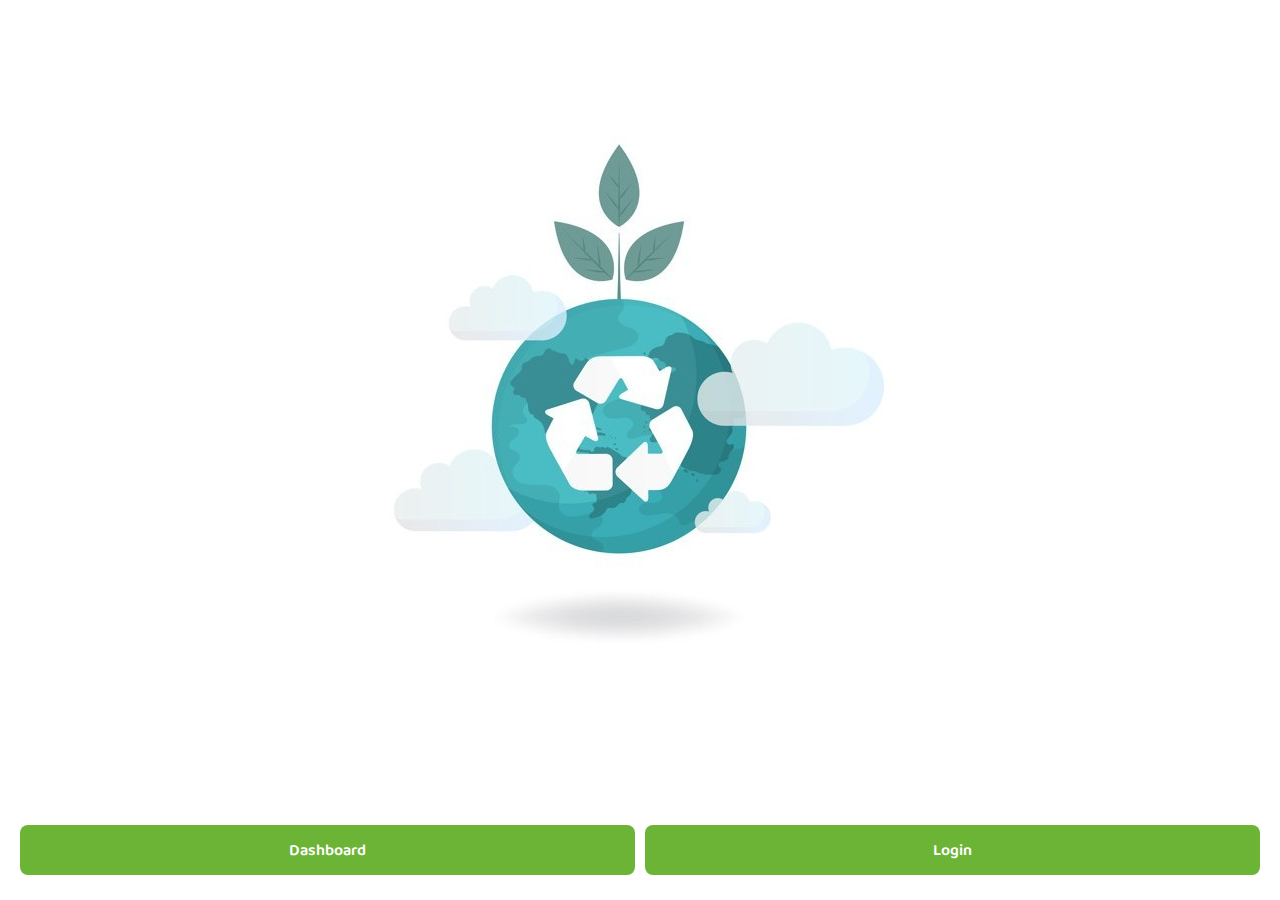
<file: index.html>
<!DOCTYPE html>
<html lang="en">

<head>
	<meta charset="UTF-8">
	<meta name="viewport" content="width=device-width, initial-scale=1.0">
	<meta name="viewport" content= "width=device-width, user-scalable=no">
	<title>Document</title>
	<link href="https://fonts.googleapis.com/css2?family=Baloo+Chettan+2:wght@400;500;600;700;800&display=swap"
		rel="stylesheet">
	<link rel="stylesheet" href="css/style.css" type="text/css">
</head>

<body>
	
	<section class="flash-screen">
		<div class="screen-row">
			<div class="screen-col">
				<i class="image"><img src="images/flash screen.jpg" alt=""></i>
			</div>
			
		</div>
		<div class="screen-row button-row">
			<div class="screen-col">
				<div class="button-control">
					<a href="" class="btn">Dashboard</a>
					<a href="login.html" class="btn">Login</a>
				</div>
			</div>
		</div>
	</section>

	<script src="js/main.js"></script>
</body>

</html>
</file>
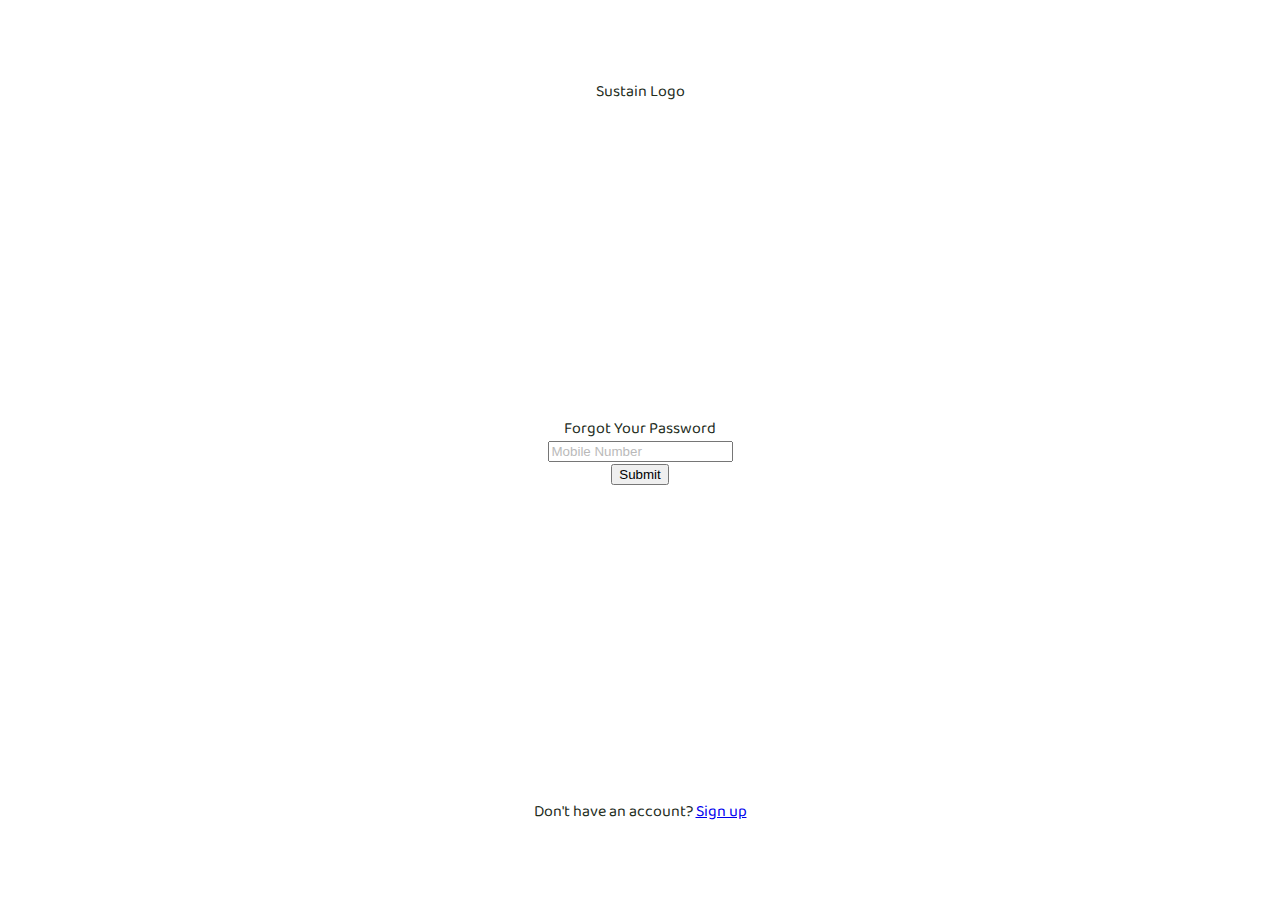
<file: forgot.html>
<!DOCTYPE html>
<html lang="en">

<head>
	<meta charset="UTF-8">
	<meta name="viewport" content="width=device-width, initial-scale=1.0">
	<meta name="viewport" content= "width=device-width, user-scalable=no">
	<title>Document</title>
	<link href="https://fonts.googleapis.com/css2?family=Baloo+Chettan+2:wght@400;500;600;700;800&display=swap"
		rel="stylesheet">
	<link rel="stylesheet" href="css/style.css" type="text/css">
</head>

<body>
	
	<section class="flash-screen">
		<div class="screen-row">
			<div class="screen-col">
				<h1>Sustain Logo</h1>
			</div>
		</div>
		<div class="screen-row">
			<div class="screen-col">
				<h1 class="header">Forgot Your Password</h1>
				<form class="login-form" action="">
                    <div class="form-group">
                        <input name="mobile" type="number" placeholder="Mobile Number">
                    </div>
                    <div class="form-group">
                        <button class="submit-btn" type="button">Submit</button>
                    </div>
                </form>
			</div>
		</div>
		<div class="screen-row">
			<div class="screen-col">
				<div class="signup-control">
                    Don't have an account? <a href="register.html">Sign up</a>
                </div>
			</div>
		</div>
	</section>

	<script src="js/main.js"></script>
</body>

</html>
</file>
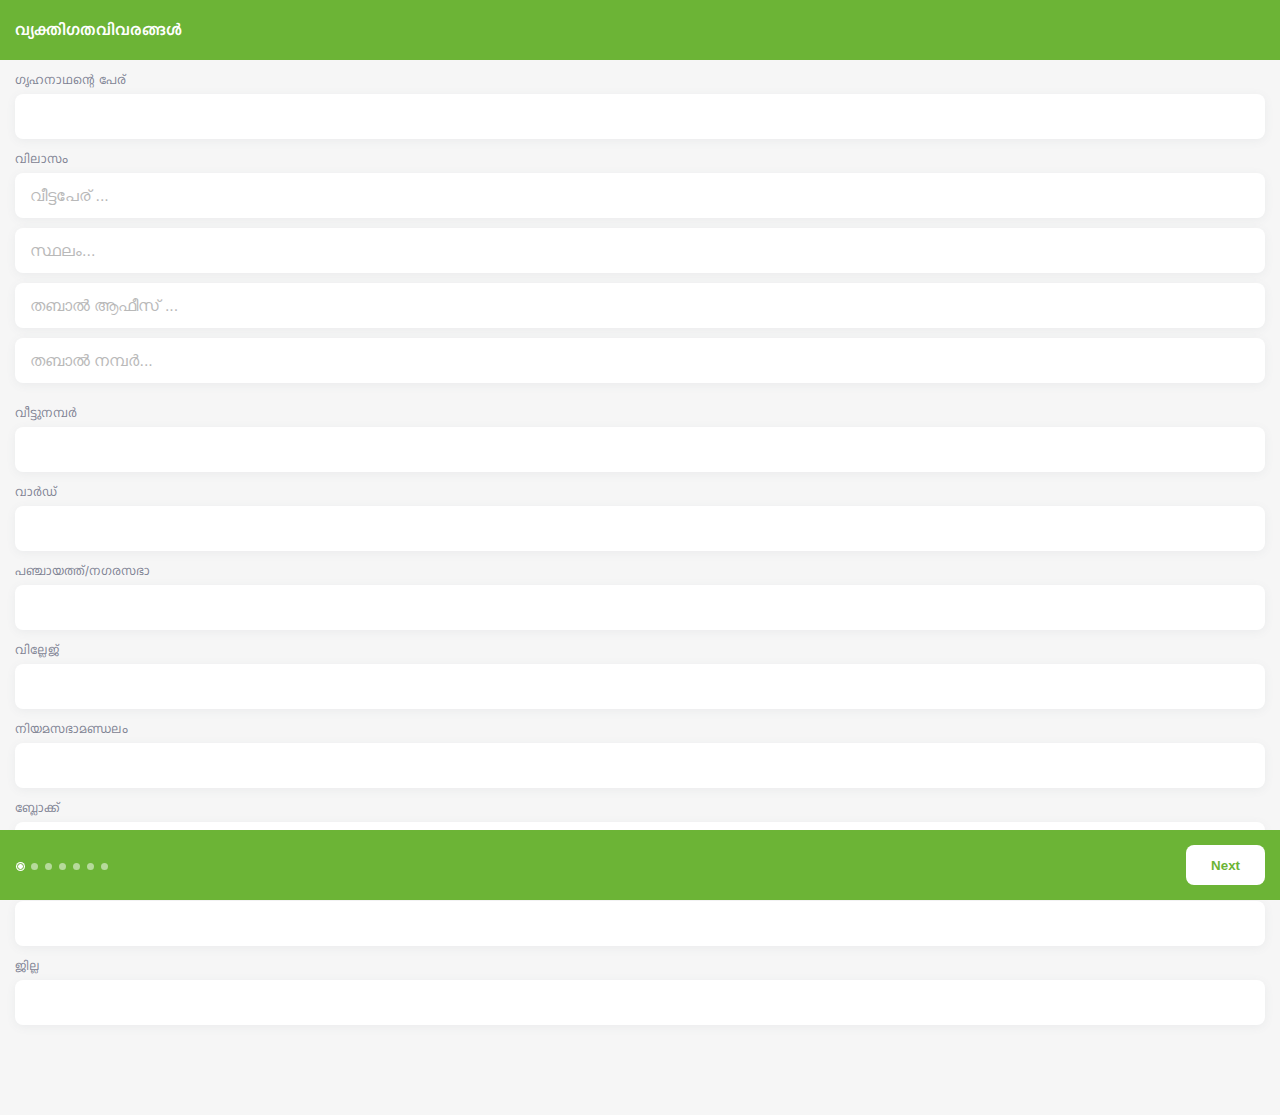
<file: home.html>
<!DOCTYPE html>
<html lang="en">

<head>
	<meta charset="UTF-8">
	<meta name="viewport" content="width=device-width, initial-scale=1.0">
	<meta name="viewport" content= "width=device-width, user-scalable=no">
	<title>Document</title>
	<link href="https://fonts.googleapis.com/css2?family=Baloo+Chettan+2:wght@400;500;600;700;800&display=swap" rel="stylesheet">
	<link rel="stylesheet" href="//cdn.materialdesignicons.com/5.2.45/css/materialdesignicons.min.css">
	<link rel="stylesheet" href="css/style.css" type="text/css">
</head>

<body>
	<section class="main">
		<form id="regForm" action="/action_page.php">
			
			<div class="tab">
				<div data-include="personal-details.html"></div>
			</div>	

			<div class="tab">
				<h1 class="title">വീട്ടിലെ അംഗങ്ങളുടെ വിവരങ്ങൾ</h1>
				<div id="memberCardContainer">
					<iframe src="cards.html" style="display: none;"></iframe>
				</div>
				<button class="create-btn mdi mdi-plus" type="button" id="addMemberBtn"></button>
			</div>

			<div class="tab">
				<div data-include="household-details.html"></div>
			</div>


			<div class="tab">
				<div data-include="watersource-details.html"></div>
			</div>


			<div class="tab">
				<div data-include="living-comfort-details.html"></div>
			</div>


			<div class="tab">
				<div data-include="farming-details.html"></div>
			</div>
												

			<div class="tab">
				<div data-include="consumer-details.html"></div>
			</div>

			<div class="footer-control">
				<div class="indicator">
					<span class="step"></span>
					<span class="step"></span>
					<span class="step"></span>
					<span class="step"></span>
					<span class="step"></span>
					<span class="step"></span>
					<span class="step"></span>
				</div>
				<div class="button-control">
					<button class="btn next-btn" type="button" id="prevBtn" onclick="nextPrev(-1)">Previous</button>
					<button class="btn next-prev" type="button" id="nextBtn" onclick="nextPrev(1)">Next</button>
				</div>
			</div>
			

		</form>
	</section>

	<div id="addMemberModal" class="modal">
		<div class="modal-content">
			<form id="addMemberForm">
				<div>
					<h1 class="title">അംഗത്തിന്റെ വിവരങ്ങൾ </h1>
					<div class="form-element">
						<label class="input-label" for="">അംഗത്തിന്റെ പേര് </label>
						<input class="form-control" id="nameInput" type="text" value="">
					</div>
					<div class="form-element">
						<label class="input-label" for="">ജനന തിയ്യതി</label>
						<div class="form-date">
							<input class="form-control" id="dobInput" type="date">
						</div>
					</div>
					<div class="form-element">
						<label class="input-label" for="">ലിംഗഭേദം</label>
						<div class="form-element-radio">
							<label class="select-radio">
								<input type="radio" name="gender" value="പുരുഷൻ">പുരുഷൻ
							</label>
							<label class="select-radio">
								<input type="radio" name="gender" value="സ്‌ത്രീ">സ്‌ത്രീ
							</label>
							<label class="select-radio">
								<input type="radio" name="gender" value="മറ്റുള്ളവ">മറ്റുള്ളവ
							</label>
						</div>
					</div>
					<div class="form-element">
						<label class="input-label" for="">തൊഴിൽ</label>
						<input class="form-control" id="occupationInput" type="text">
					</div>
					<div class="form-element">
						<label class="input-label" for="">വാർഷിക വരുമാനം</label>
						<input class="form-control" id="incomeInput" type="number">
					</div>
					<div class="form-element">
						<label class="input-label" for="">വിദ്യാഭ്യാസം</label>
						<input class="form-control" id="qualificationInput" type="text">
					</div>
					<div class="form-element">
						<label class="input-label" for="">സാങ്കേതിക പരിജ്ഞാനം</label>
						<input class="form-control" id="techSkillsInput" type="text">
					</div>
					<div class="form-element">
						<label class="input-label" for="">കൈത്തൊഴിൽ പരിജ്ഞാനം</label>
						<input class="form-control" id="otherSkillsInput" type="text">
					</div>
					<div class="modal-btn">
						<button type="button" class="cancel-btn" id="modal1Close">Cancel</button>
						<button type="button" class="add-btn" onclick="addMemberCard()">Add</button>
					</div>
				</div>
			</form>
		</div>
	</div>

	<div id="addCropQuantity" class="modal">
		<div class="modal-content">
			<form id="addCropForm">
				<div>
					<h1 id= titleCrop class="title"></h1>
					<div class="form-element">
						<label class="input-label" for="">എണ്ണം</label>
						<input class="form-control" id="countCropInput" type="number" placeholder="">
					</div>
					<div class="form-element">
						<label class="input-label" for="">ദിവസവിളവ്</label>
						<input class="form-control" id="dayProductionInput" type="number">
					</div>
					<div class="form-element">
						<label class="input-label" for="">ആഴ്ച്ചവിളവ്</label>
						<input class="form-control" id="weekProductionInput" type="number">
					</div>
					<div class="form-element">
						<label class="input-label" for="">മാസവിളവ്</label>
						<input class="form-control" id="monthProductionInput" type="number">
					</div>
					<div class="form-element">
						<label class="input-label" for="">വാർഷികവിളവ്</label>
						<input class="form-control" id="yearProductionInput" type="number">
					</div>
					<div class="modal-btn">
						<button id="modal2Close" class="cancel-btn"  type="button">Cancel</button>
						<button id="cropModalBtn" class="add-btn" onclick="addCropCard()" type="button">Add</button>
					</div>
				</div>
			</form>
		</div>
	</div>

	<div id="addProductQuantity" class="modal">
		<div class="modal-content">
			<form id="addProductForm">
				<div>
					<h1 id="titleProduct" class="title"></h1>
					<div class="form-element">
						<label class="input-label" for="">എണ്ണം</label>
						<input class="form-control" id="countProductInput" type="number" placeholder="">
					</div>
					<div class="form-element">
						<label class="input-label" for="">ദിവസഉപഭോഗം</label>
						<input class="form-control" id="dayUseInput" type="number">
					</div>
					<div class="form-element">
						<label class="input-label" for="">ആഴ്ച്ചഉപഭോഗം</label>
						<input class="form-control" id="weekUseInput" type="number">
					</div>
					<div class="form-element">
						<label class="input-label" for="">മാസഉപഭോഗം</label>
						<input class="form-control" id="monthUseInput" type="number">
					</div>
					<div class="form-element">
						<label class="input-label" for="">വാർഷികഉപഭോഗം</label>
						<input class="form-control" id="yearUseInput" type="number">
					</div>
					<div class="modal-btn">
						<button id="modal3Close" class="cancel-btn"  type="button">Cancel</button>
						<button id="productModalBtn" class="add-btn" onclick="addProductCard()" type="button">Add</button>
					</div>
				</div>
			</form>
		</div>
	</div>

	<script src="js/main.js"></script>
</body>

</html>
</file>
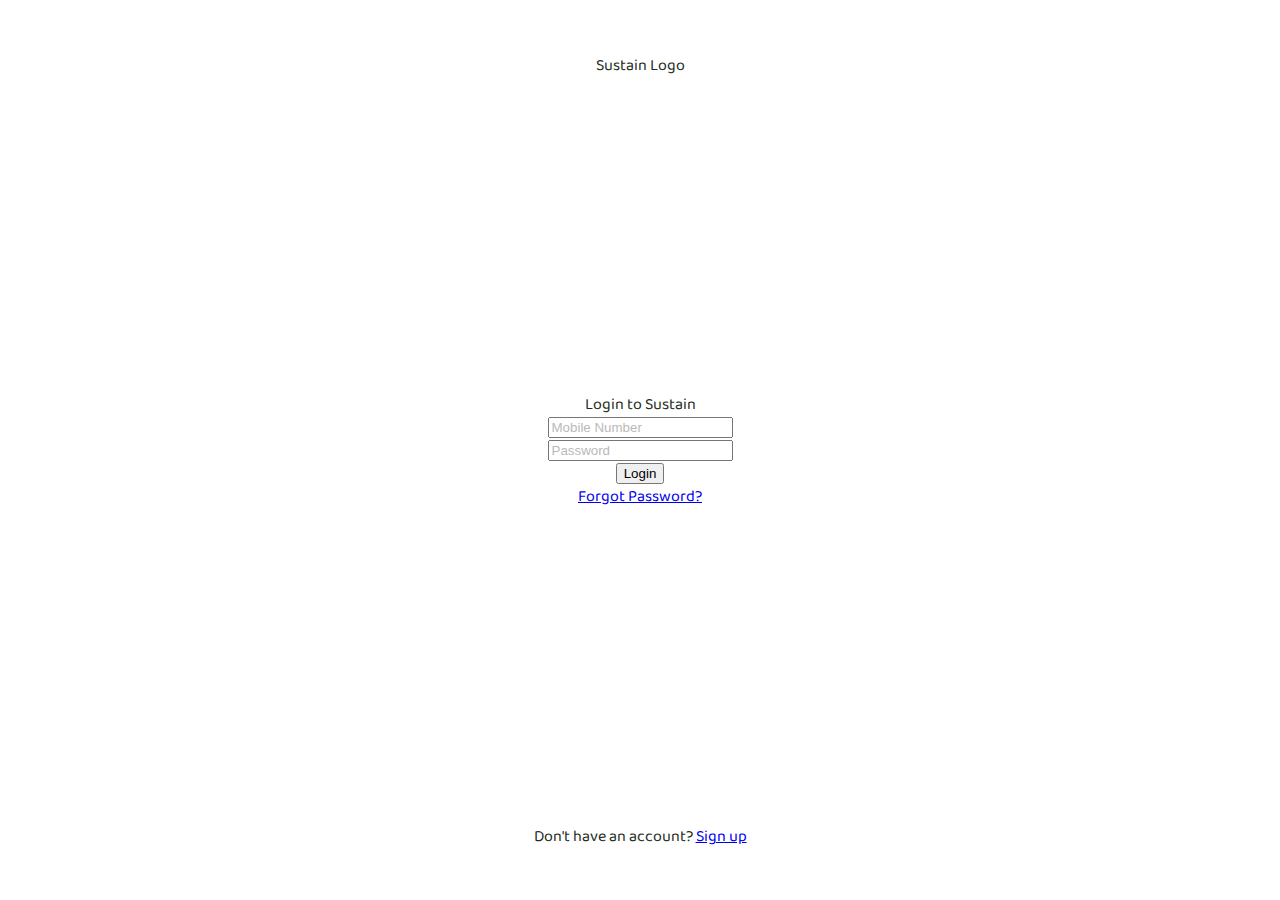
<file: login.html>
<!DOCTYPE html>
<html lang="en">

<head>
	<meta charset="UTF-8">
	<meta name="viewport" content="width=device-width, initial-scale=1.0">
	<meta name="viewport" content= "width=device-width, user-scalable=no">
	<title>Document</title>
	<link href="https://fonts.googleapis.com/css2?family=Baloo+Chettan+2:wght@400;500;600;700;800&display=swap"
		rel="stylesheet">
	<link rel="stylesheet" href="css/style.css" type="text/css">
</head>

<body>
	
	<section class="flash-screen">
		<div class="screen-row">
			<div class="screen-col">
				<h1>Sustain Logo</h1>
			</div>
		</div>
		<div class="screen-row">
			<div class="screen-col">
				<h1 class="header">Login to <strong>Sustain</strong></h1>
				<form class="login-form" action="">
                    <div class="form-group">
                        <input name="username" type="text" placeholder="Mobile Number">
                    </div>
                    <div class="form-group">
                        <input name="password" type="password" placeholder="Password">
                    </div>
                    <div class="form-group">
                        <button onclick="window.location.href='home.html';" class="submit-btn" type="button">Login</button>
                    </div>
                    <a class="forgot-password" href="forgot.html">Forgot Password?</a>
                </form>
			</div>
		</div>
		<div class="screen-row">
			<div class="screen-col">
				<div class="signup-control">
                    Don't have an account? <a href="register.html">Sign up</a>
                </div>
			</div>
		</div>
	</section>

	<script src="js/main.js"></script>
</body>

</html>
</file>
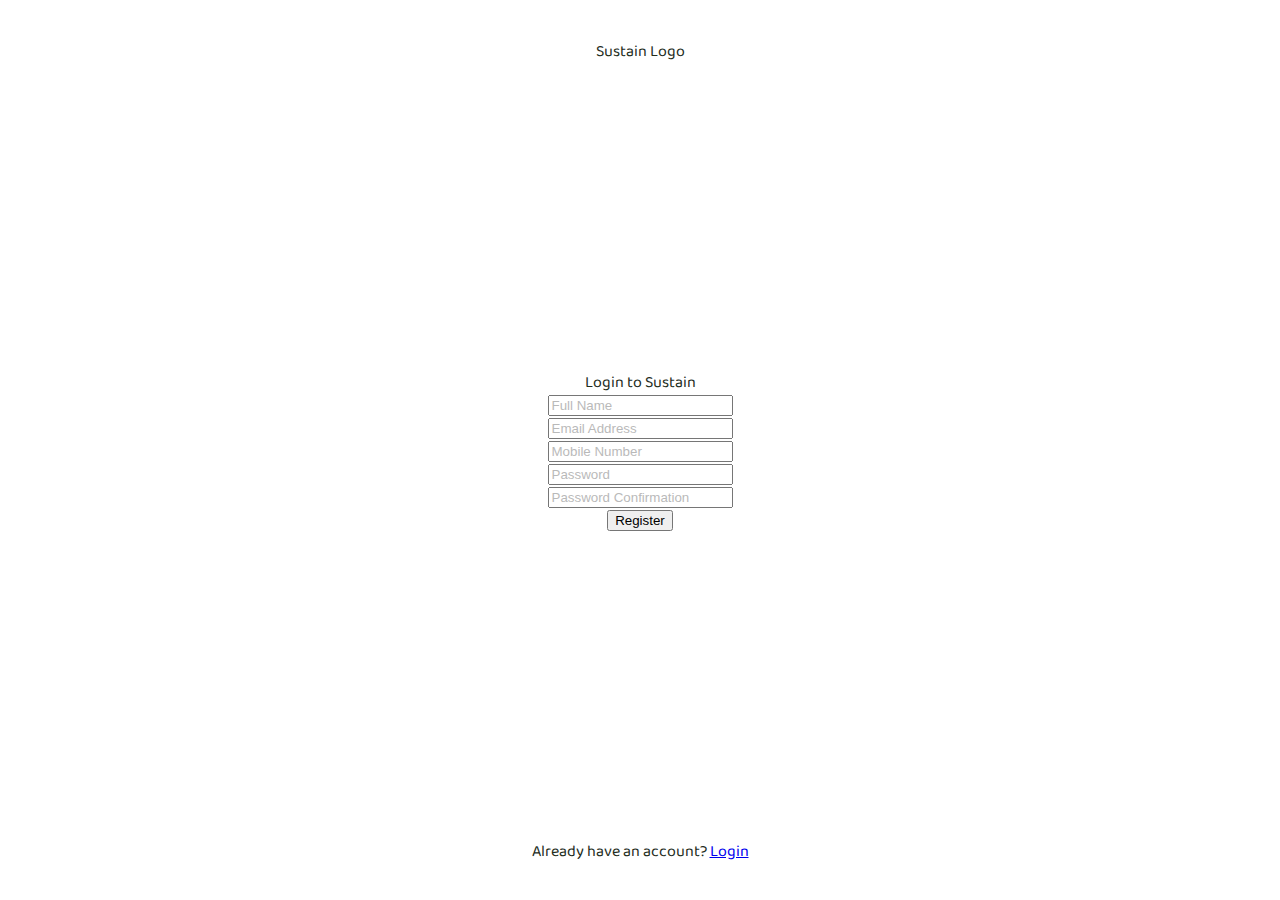
<file: register.html>
<!DOCTYPE html>
<html lang="en">

<head>
	<meta charset="UTF-8">
	<meta name="viewport" content="width=device-width, initial-scale=1.0">
	<meta name="viewport" content= "width=device-width, user-scalable=no">
	<title>Document</title>
	<link href="https://fonts.googleapis.com/css2?family=Baloo+Chettan+2:wght@400;500;600;700;800&display=swap"
		rel="stylesheet">
	<link rel="stylesheet" href="css/style.css" type="text/css">
</head>

<body>
	
	<section class="flash-screen">
		<div class="screen-row">
			<div class="screen-col">
				<h1>Sustain Logo</h1>
			</div>
		</div>
		<div class="screen-row">
			<div class="screen-col">
				<h1 class="header">Login to <strong>Sustain</strong></h1>
				<form class="login-form" action="">
                    <div class="form-group">
                        <input name="fullname" type="text" placeholder="Full Name">
                    </div>
                    <div class="form-group">
                        <input name="emailaddress" type="email" placeholder="Email Address">
                    </div>
                    <div class="form-group">
                        <input name="mobilenumber" type="number" placeholder="Mobile Number">
                    </div>
                    <div class="form-group">
                        <input name="password" type="password" placeholder="Password">
                    </div>
                    <div class="form-group">
                        <input name="passwordTwo" type="password" placeholder="Password Confirmation">
                    </div>
                    <div class="form-group">
                        <button class="submit-btn" type="button">Register</button>
                    </div>
                </form>
			</div>
		</div>
		<div class="screen-row">
			<div class="screen-col">
				<div class="signup-control">
                    Already have an account? <a href="login.html">Login</a>
                </div>
			</div>
		</div>
	</section>

	<script src="js/main.js"></script>
</body>

</html>
</file>
<file: css/style.css>
/* #6CB436 */
html, body, div, span, applet, object, iframe,
h1, h2, h3, h4, h5, h6, p, blockquote, pre,
a, abbr, acronym, address, big, cite, code,
del, dfn, em, img, ins, kbd, q, s, samp,
small, strike, strong, sub, sup, tt, var,
b, u, i, center,
dl, dt, dd, ol, ul, li,
fieldset, form, label, legend,
table, caption, tbody, tfoot, thead, tr, th, td,
article, aside, canvas, details, embed, 
figure, figcaption, footer, header, hgroup, 
menu, nav, output, ruby, section, summary,
time, mark, audio, video {
	margin: 0;
	padding: 0;
	border: 0;
	font-size: 100%;
	font: inherit;
	vertical-align: baseline;
}
article, aside, details, figcaption, figure, 
footer, header, hgroup, menu, nav, section {
	display: block;
} 
body {
    font-family: 'Baloo Chettan 2', cursive;
    color: #232c1c;
    font-size: 16px;
    background-color: #f6f6f6;
}

ol,
ul {
    list-style: none;
}

blockquote,
q {
    quotes: none;
}

blockquote:before,
blockquote:after,
q:before,
q:after {
    content: '';
    content: none;
}

table {
    border-collapse: collapse;
    border-spacing: 0;
}

* {
    box-sizing: border-box;
    transition: all 0.2s ease-in;
}
*:focus{
    outline: none;
}
*:active{
    transition: all 0.2s ease-in;
}
.flash-screen{
    height: 100vh;
    background-color: white;
    display: table;
    width: 100%;
    text-align: center;
}
.flash-screen .screen-row{
    display: table-row;
}
.flash-screen .screen-row .screen-col{
    display: table-cell;
    vertical-align: middle;
}
.flash-screen .screen-row .screen-col .image{
    display: block;
    width: 100%;
}
.flash-screen .screen-row .screen-col .image img{
    max-width: 90%;
}
.flash-screen .button-control{
    display: table;
    border-spacing: 10px 0;
    table-layout: fixed;
    width: 100%;
    padding: 0 10px;
}
.flash-screen .button-control .btn{
    display: table-cell;
    height: 50px;
    line-height: 50px;
    background-color: #6CB436;
    color: white;
    text-decoration: none;
    border-radius: 8px;
    font-weight: 600;
}
.flash-screen .screen-row.button-row{
    height: 100px;
}
.form-element{
    margin-bottom: 10px;
}
.form-element .input-label{
    color: #7d8192;
    font-size: 0.8rem;
    display: block;
    margin-bottom: 5px;
}
.form-element .form-control{
    border: none;
    background-color: white;
    border-radius: 8px;
    box-shadow: 0 2px 10px rgba(103, 114, 130, 0.08);
    color: #232c1c;
    width: 100%;
    font-size: 1rem;
    padding: 0 15px;
    height: 45px;
}
.form-element .form-control:focus{
    outline: none;
}
.form-element select {
    padding: 10px;
    width: 100%;
    font-size: 17px;
}
.main{
    padding: 70px 15px 80px;
}
::placeholder {
    opacity: .5;
}
:-ms-input-placeholder {
    opacity: .5;
}
::-ms-input-placeholder {
    opacity: .5;
}
.select-control{
    position: relative;
    clear: both;
}
.select-control .form-control{
    -webkit-appearance: none;
    -moz-appearance: none;
}
.select-control::after{
    content: '\F0140';
    font-family: "Material Design Icons";
    position: absolute;
    top: 0;
    right: 0;
    height: 45px;
    width: 45px;
    line-height: 45px;
    text-align: center;
    font-size: 1.5rem;
    pointer-events: none;
    color: #b4b6bf;
}
.footer-control{
    clear: both;
    text-align: right;
    position: fixed;
    z-index: 101;
    left: 0;
    bottom: 0;
    width: 100%;
    padding: 15px;
    background-color: #6CB436;
}
.footer-control .button-control{
    display: inline-block;
    vertical-align: middle;
    text-align: right;
}
.footer-control .button-control .btn{
    height: 40px;
    border: none;
    padding: 0 25px;
    border-radius: 8px;
    background-color: white;
    color: #6CB436;
    font-weight: 700;
}
.footer-control .button-control .btn:active{
    background-color: rgba(255, 255, 255, 0.7);
}
.footer-control .indicator{
    display: inline-block;
    vertical-align: middle;
    float: left;
    line-height: 40px;
    height: 40px;
}
.footer-control .indicator .step{
    height: 7px;
    width: 7px;
    margin: 0 2px;
    background-color: rgba(255, 255, 255, 0.5);
    border: none;
    border-radius: 50%;
    display: inline-block;
    transition: all 0.2s ease-in;
}
.footer-control .indicator .step.active {
    background-color: white;
    border: 1px solid #6CB436;
    box-shadow: 0 0 0 1px white;
    transition: all 0.2s ease-in;
}
.footer-control .indicator .step.finish {
    background-color: #6CB436;
    transition: all 0.2s ease-in;
}
.tab .title{
    background-color: #6CB436;
    color: white;
    padding: 0 15px;
    position: fixed;
    top: 0;
    left: 0;
    width: 100%;
    height: 60px;
    line-height: 60px;
    font-weight: 600;
    z-index: 101;
}

.create-btn{
    height: 60px;
    width: 60px;
    border-radius: 50%;
    border: none;
    background-color: white;
    box-shadow: 0 3px 15px rgba(108, 180, 54, 0.35);
    position: fixed;
    right: 15px;
    bottom: 80px;
    padding: 0;
    color: #6cb436;
    font-size: 2.2rem;
    line-height: 63px;
}
.create-btn:active{
    background-color: #6cb436;
    color: white;
}

.modal {
    display: none;
    position: fixed;
    z-index: 202;
    left: 0;
    top: 0;
    width: 100%;
    height: 100%;
    overflow: auto;
    background-color: rgba(30, 42, 21, 0.39);
}
.modal-content {
    background-color: #f6f6f6;
    margin: 25px 15px;
    padding: 20px;
    position: relative;
    border-radius: 10px;
}
.modal-content .title{
    font-size: 1.1rem;
    font-weight: 600;
    margin-bottom: 5px;
}
.close {
    color: #aaa;
    float: right;
    font-size: 28px;
    font-weight: bold;
}
.close:hover, .close:focus {
    color: black;
    text-decoration: none;
    cursor: pointer;
}
.modal-btn {
    width: 100%;
    margin-top: 15px;
    font-size: 0;
}
.modal-btn .add-btn{
    height: 40px;
    width: 60%;
    border: none;
    background-color: #6CB436;
    color: white;
    font-weight: 700;
    border-radius: 8px;
    vertical-align: middle;
    font-size: 1rem;
}
.modal-btn .cancel-btn{
    height: 40px;
    width: 38%;
    margin-right: 2%;
    vertical-align: middle;
    border: none;
    background-color: #757d81;
    color: white;
    font-weight: 700;
    border-radius: 8px;
    font-size: 1rem;
}
.modal .modal-btn {
    float: none;

}
.in {
    overflow: hidden;
}
.form-element-radio .select-radio{
    margin-right: 10px;
}
.form-element-radio .select-radio input{
    -webkit-appearance: none;
    width: 20px;
    height: 20px;
    border-radius: 50%;
    border: 2px solid #9fa49c;
    vertical-align: middle;
    margin: 0 5px 0 0;
}
.form-element-radio .select-radio input:checked{
    background-color: #6cb436;
    border-color: white;
    box-shadow: 0 0 0 3px #6cb436;
}
.form-element.form-address .form-control{
    margin-bottom: 10px;
}
.form-date .form-control{
    -webkit-appearance: none;
    -moz-appearance: none;
}
.form-date{
    position: relative;
}
.form-date::after{
    content: '\F0E18';
    font-family: "Material Design Icons";
    position: absolute;
    top: 0;
    right: 0;
    height: 45px;
    width: 45px;
    line-height: 45px;
    text-align: center;
    font-size: 1.5rem;
    pointer-events: none;
    color: #b4b6bf;
    background-color: white;
    border-radius: 8px;
}







/*-----------------------------------------------*/

#regForm {
    width: 100%;
}
.tab {
    display: none;
}





.member-card {
    background: red;
    float: left;
    width: 100%;
    margin-bottom: 15px;
}
.card-row {
    background: aqua;
    width: 100%;
    float: left;
}
.row-col-6 {
    background: blueviolet;
    width: 50%;
    float: left;
}
.row-col-9 {
    background: rgb(18, 167, 67);
    width: 75%;
    float: left;
}
.value {
    background-color: burlywood;
}
.card-row h3 {
    font-size: 18px;
}

.m-form-element {
    width: 100%;
}
.form-element-radio input {
    width: auto;
}
.form-element-radio {
    width: 100%;
    ;
}
.goods-tbl {
    border-collapse: collapse;
    width: 100%;
}
.goods-tbl td,
.goods-tbl th {
    border: 1px solid #ddd;
    padding: 8px;
    text-align: center;
}
.goods-tbl tr:nth-child(even) {
    background-color: #f2f2f2;
}
.goods-tbl tr:hover {
    background-color: #ddd;
}
.goods-tbl th {
    padding-top: 12px;
    padding-bottom: 12px;
    background-color: #4CAF50;
    color: white;
}
.goods-tbl td input {
    width: 30%;
}
</file>
